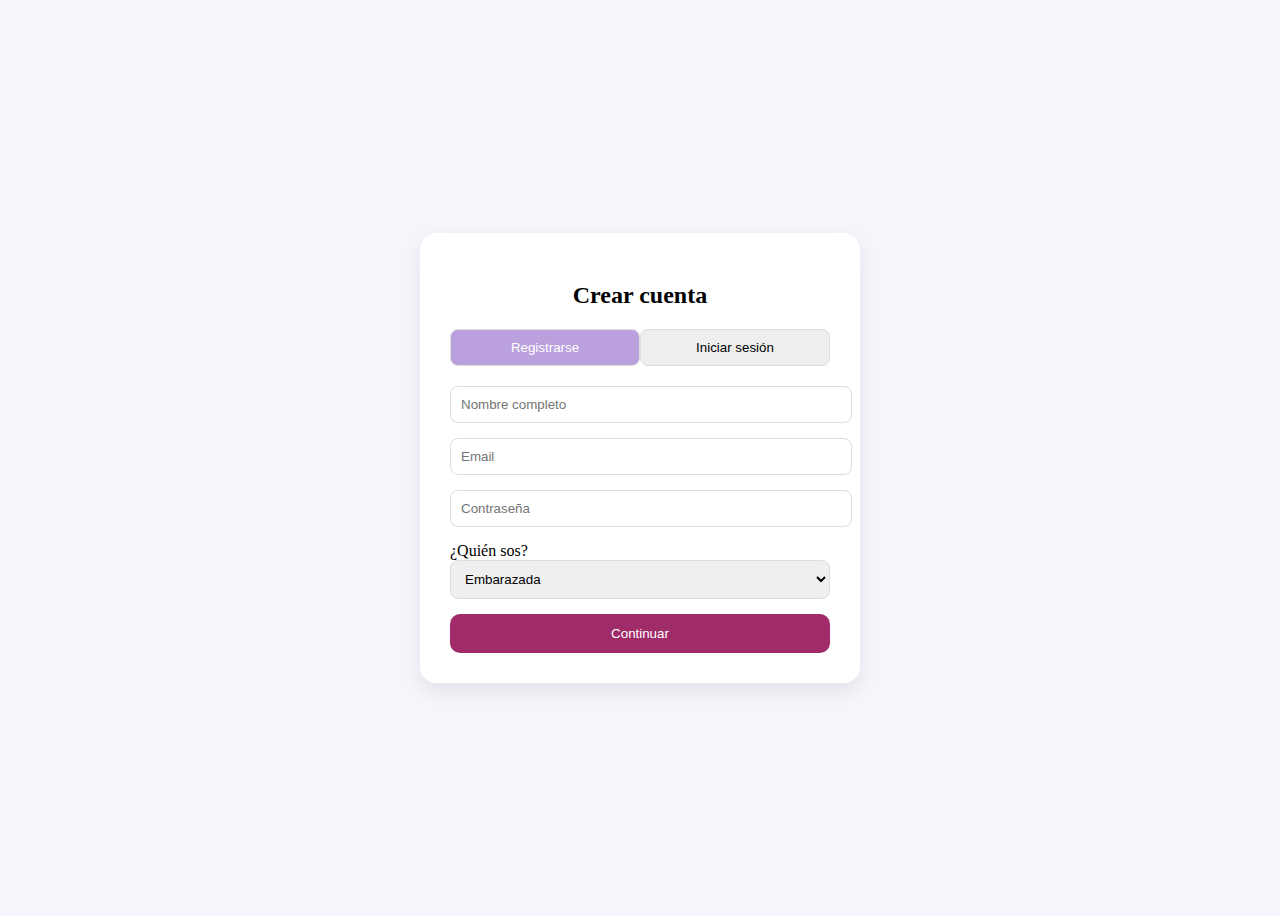
<file: admin/comunidad.html>
<!DOCTYPE html>
<html lang="es">
<head>
  <meta charset="UTF-8">
  <title>Administrar Comunidad | Má!</title>
  <link rel="stylesheet" href="../css/admin.css">
</head>

<body>

  <!-- Seguridad -->
  <script src="../js/session.js"></script>
  <script src="../js/requireAdmin.js"></script>
  <script>
    requireAdmin();
  </script>

  <!-- Header -->
  <header class="admin-header">
    <h1>Comunidad</h1>
    <button onclick="logout()">Cerrar sesión</button>
  </header>

  <!-- Nav -->
  <nav class="admin-nav">
    <a href="dashboard.html">Dashboard</a>
    <a href="comunidad.html">Comunidad</a>
    <a href="productos.html">Tienda</a>
    <a href="usuarios.html">Usuarias</a>
  </nav>

  <!-- Content -->
  <main class="admin-content">

    <h2 class="section-title">Publicaciones de la comunidad</h2>

    <div id="posts-container" class="posts-container"></div>

  </main>

  <script>
    const posts = JSON.parse(localStorage.getItem("posts")) || [];
    const container = document.getElementById("posts-container");

    if (posts.length === 0) {
      container.innerHTML = "<p>No hay publicaciones registradas.</p>";
    }

    posts.forEach((post, index) => {
      const card = document.createElement("div");
      card.className = "post-card";

      card.innerHTML = `
        <div class="post-header">
          <strong>${post.autor}</strong>
        </div>
        <p class="post-text">${post.texto}</p>
        <button class="btn-danger" onclick="eliminar(${index})">Eliminar</button>
      `;

      container.appendChild(card);
    });

    function eliminar(index) {
      if (!confirm("¿Eliminar esta publicación?")) return;
      posts.splice(index, 1);
      localStorage.setItem("posts", JSON.stringify(posts));
      location.reload();
    }
  </script>

</body>
</html>
</file>
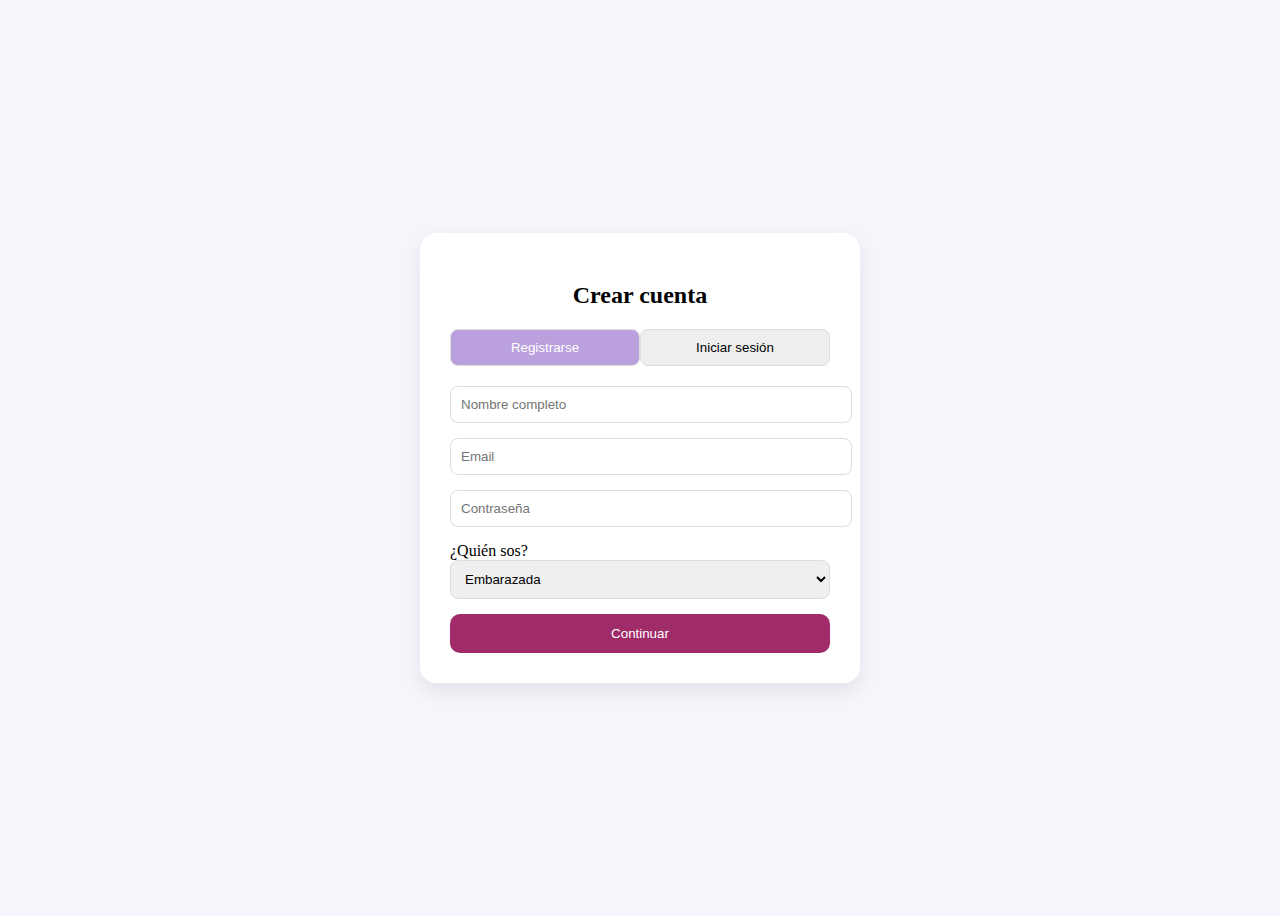
<file: admin/dashboard.html>
<!DOCTYPE html>
<html lang="es">
<head>
  <meta charset="UTF-8">
  <title>Panel de Administración | Má!</title>
  <link rel="stylesheet" href="../css/admin.css">
</head>

<body>

  <!-- Seguridad -->
  <script src="../js/session.js"></script>
  <script src="../js/requireAdmin.js"></script>
  <script>
    requireAdmin();
  </script>

  <!-- Header -->
  <header class="admin-header">
    <h1>Panel de Administración</h1>
    <button onclick="logout()">Cerrar sesión</button>
  </header>

  <!-- Navegación -->
  <nav class="admin-nav">
    <a href="dashboard.html">Dashboard</a>
    <a href="comunidad.html">Comunidad</a>
    <a href="productos.html">Tienda</a>
    <a href="usuarios.html">Usuarias</a>
  </nav>
  <p>Hola, Administrador</p>

  <!-- Contenido -->
  <main class="admin-content">
    <section class="admin-cards">

      <div class="card">
        <h3>Comunidad</h3>
        <p>Gestionar publicaciones, comentarios y reportes</p>
      </div>

      <div class="card">
        <h3>Tienda</h3>
        <p>Editar productos, precios y stock</p>
      </div>

      <div class="card">
        <h3>Usuarias</h3>
        <p>Administrar cuentas y roles</p>
      </div>

    </section>
  </main>

</body>
</html>
</file>
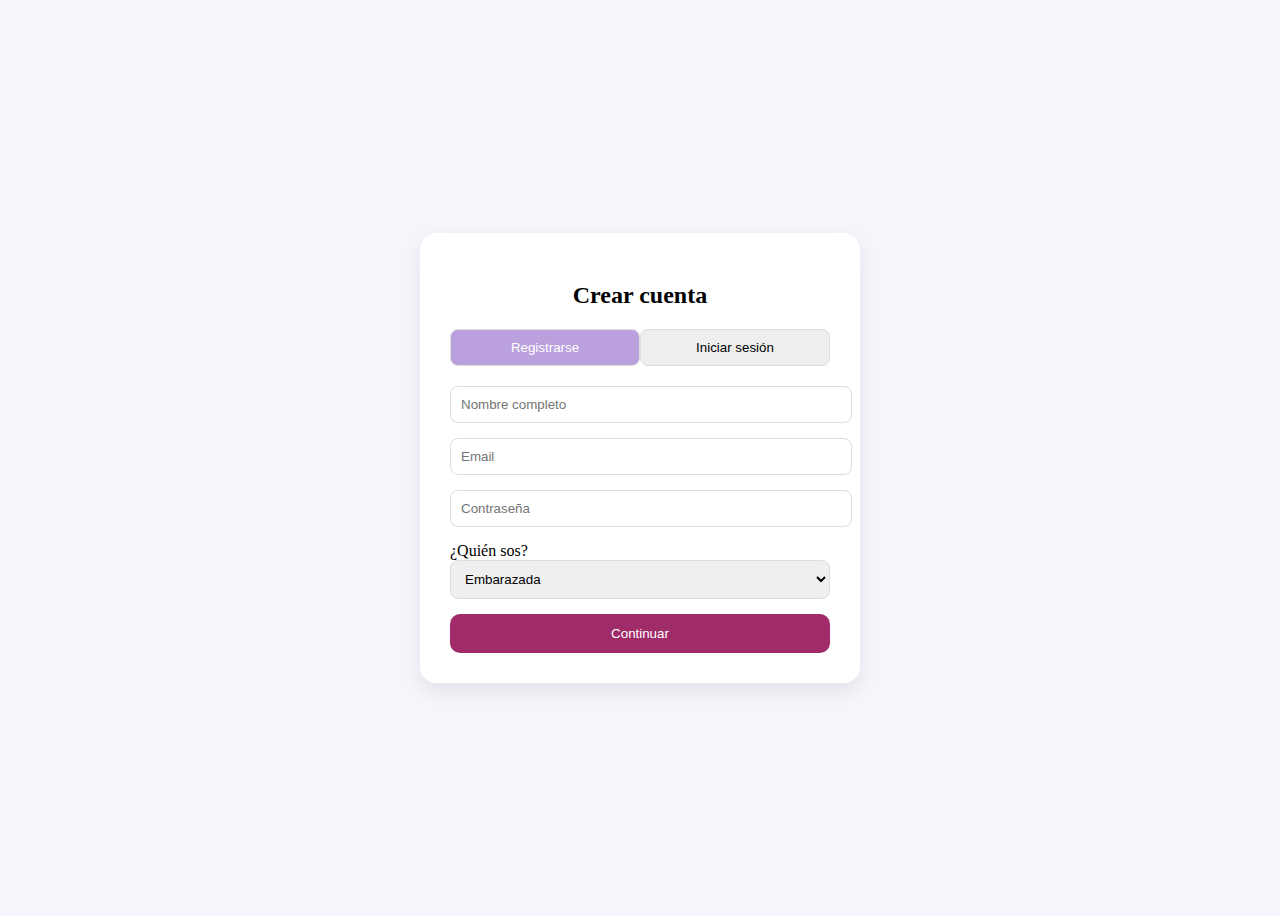
<file: admin/productos.html>
<!DOCTYPE html>
<html lang="es">
<head>
  <meta charset="UTF-8">
  <title>Administrar Tienda | Má!</title>
  <link rel="stylesheet" href="../css/admin.css">
</head>

<body>

  <!-- Seguridad -->
  <script src="../js/session.js"></script>
  <script src="../js/requireAdmin.js"></script>
  <script>
    requireAdmin();
  </script>

  <!-- Header -->
  <header class="admin-header">
    <h1>Tienda</h1>
    <button onclick="logout()">Cerrar sesión</button>
  </header>

  <!-- Nav -->
  <nav class="admin-nav">
    <a href="dashboard.html">Dashboard</a>
    <a href="comunidad.html">Comunidad</a>
    <a href="productos.html">Tienda</a>
    <a href="usuarios.html">Usuarias</a>
  </nav>

  <!-- Content -->
  <main class="admin-content">

    <h2 class="section-title">Administrar productos</h2>

    <!-- Formulario -->
    <form id="producto-form" class="admin-form">
      <div class="form-group">
        <label>Nombre del producto</label>
        <input type="text" id="nombre" required>
      </div>

      <div class="form-group">
        <label>Precio</label>
        <input type="number" id="precio" required>
      </div>

      <button type="submit" class="btn-primary">Agregar producto</button>
    </form>

    <!-- Productos -->
    <div id="productos-container" class="productos-container"></div>

  </main>

  <script>
    const productos = JSON.parse(localStorage.getItem("productos")) || [];
    const container = document.getElementById("productos-container");

    function render() {
      container.innerHTML = "";

      if (productos.length === 0) {
        container.innerHTML = "<p>No hay productos cargados.</p>";
        return;
      }

      productos.forEach((p, i) => {
        const card = document.createElement("div");
        card.className = "producto-card";

        card.innerHTML = `
          <div class="producto-info">
            <strong>${p.nombre}</strong>
            <span>$${p.precio}</span>
          </div>
          <button class="btn-danger" onclick="borrar(${i})">Eliminar</button>
        `;

        container.appendChild(card);
      });
    }

    render();

    document.getElementById("producto-form").addEventListener("submit", e => {
      e.preventDefault();

      productos.push({
        nombre: nombre.value,
        precio: precio.value
      });

      localStorage.setItem("productos", JSON.stringify(productos));
      render();
      e.target.reset();
    });

    function borrar(i) {
      if (!confirm("¿Eliminar este producto?")) return;
      productos.splice(i, 1);
      localStorage.setItem("productos", JSON.stringify(productos));
      render();
    }
  </script>

</body>
</html>
</file>
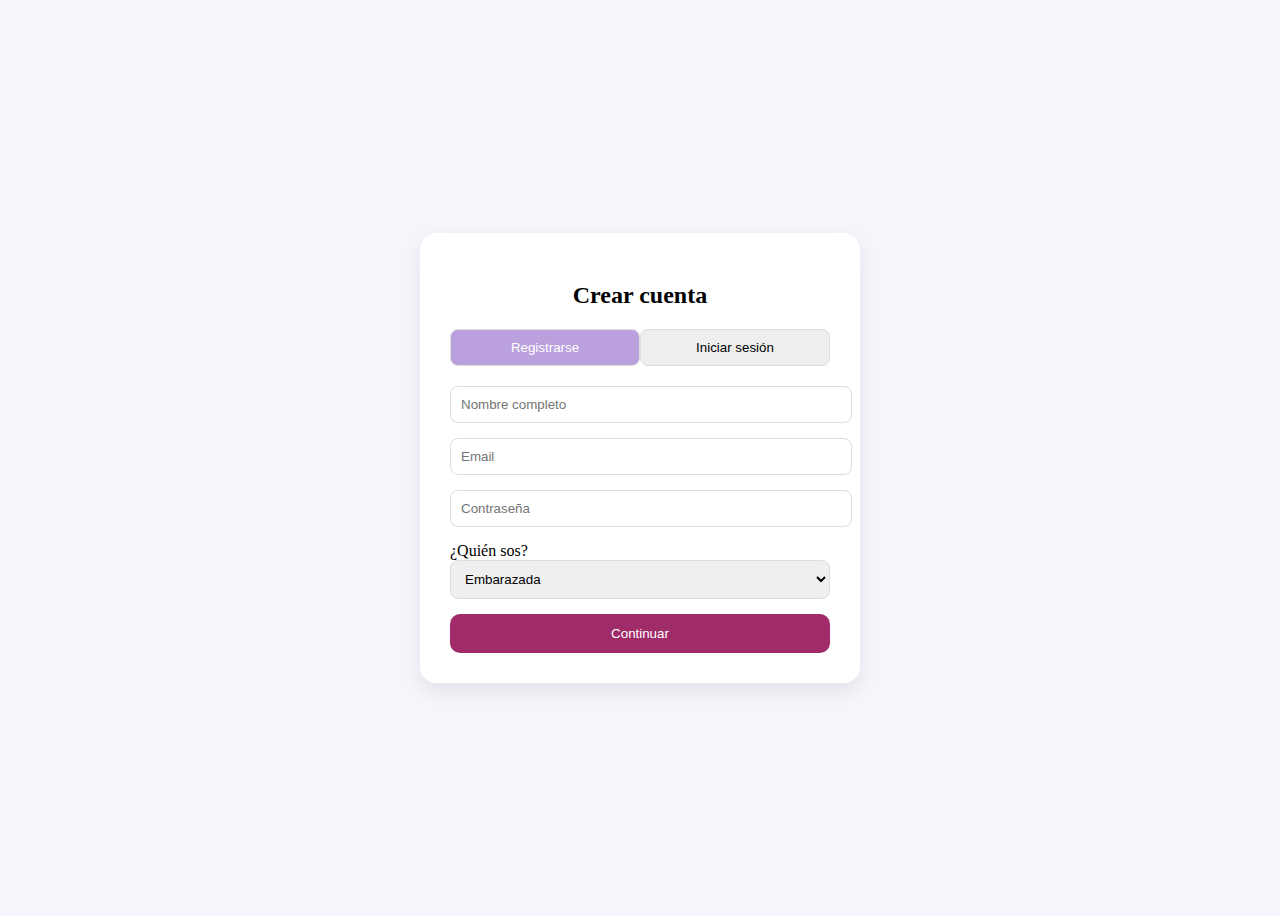
<file: admin/usuarios.html>
<!DOCTYPE html>
<html lang="es">
<head>
  <meta charset="UTF-8">
  <title>Administrar Usuarias | Má!</title>
  <link rel="stylesheet" href="../css/admin.css">
</head>

<body>

<script src="../js/session.js"></script>
<script src="../js/requireAdmin.js"></script>
<script>
  requireAdmin();
</script>

<header class="admin-header">
  <h1>Gestión de Usuarias</h1>
  <button onclick="logout()">Cerrar sesión</button>
</header>

<nav class="admin-nav">
  <a href="dashboard.html">Dashboard</a>
  <a href="comunidad.html">Comunidad</a>
  <a href="productos.html">Tienda</a>
  <a href="usuarios.html">Usuarias</a>
</nav>

<main class="admin-content">

  <h2 class="section-title">Listado de usuarias</h2>
  <div id="usuarios-container"></div>

</main>

<script>
  const adminSession = JSON.parse(localStorage.getItem("session"));
  let users = JSON.parse(localStorage.getItem("users")) || [];
  const container = document.getElementById("usuarios-container");

  function renderUsers() {
    container.innerHTML = "";

    users.forEach((u, index) => {

      const isAdmin = u.rol === "admin";
      const isCurrentAdmin = u.email === adminSession.email;

      const card = document.createElement("div");
      card.className = "usuario-card";

      card.innerHTML = `
        <div class="usuario-info">
          <strong>${u.nombre}</strong>
          <span>${u.email}</span>
          <small class="rol ${u.rol}">${formatRol(u.rol)}</small>
        </div>

        <div class="usuario-actions">
          ${isAdmin
            ? `<span class="badge-admin">Rol protegido</span>`
            : `
              <select onchange="cambiarRol(${index}, this.value)">
                <option value="usuario" ${u.rol === "usuario" ? "selected" : ""}>Usuario/a</option>
                <option value="embarazada" ${u.rol === "embarazada" ? "selected" : ""}>Embarazada</option>
                <option value="mama" ${u.rol === "mama" ? "selected" : ""}>Mamá</option>
              </select>
            `
          }

          ${isAdmin
            ? ""
            : `<button class="btn-danger" onclick="eliminarUsuario(${index})">Eliminar</button>`
          }
        </div>
      `;

      container.appendChild(card);
    });
  }

  function formatRol(rol) {
    if (rol === "embarazada") return "Embarazada";
    if (rol === "mama") return "Mamá";
    if (rol === "admin") return "Administradora";
    return "Usuario/a";
  }

  function cambiarRol(index, nuevoRol) {
    users[index].rol = nuevoRol;
    localStorage.setItem("users", JSON.stringify(users));
    renderUsers();
  }

  function eliminarUsuario(index) {
    if (!confirm("¿Seguro que querés eliminar esta usuaria?")) return;
    users.splice(index, 1);
    localStorage.setItem("users", JSON.stringify(users));
    renderUsers();
  }

  renderUsers();
</script>

</body>
</html>
</file>
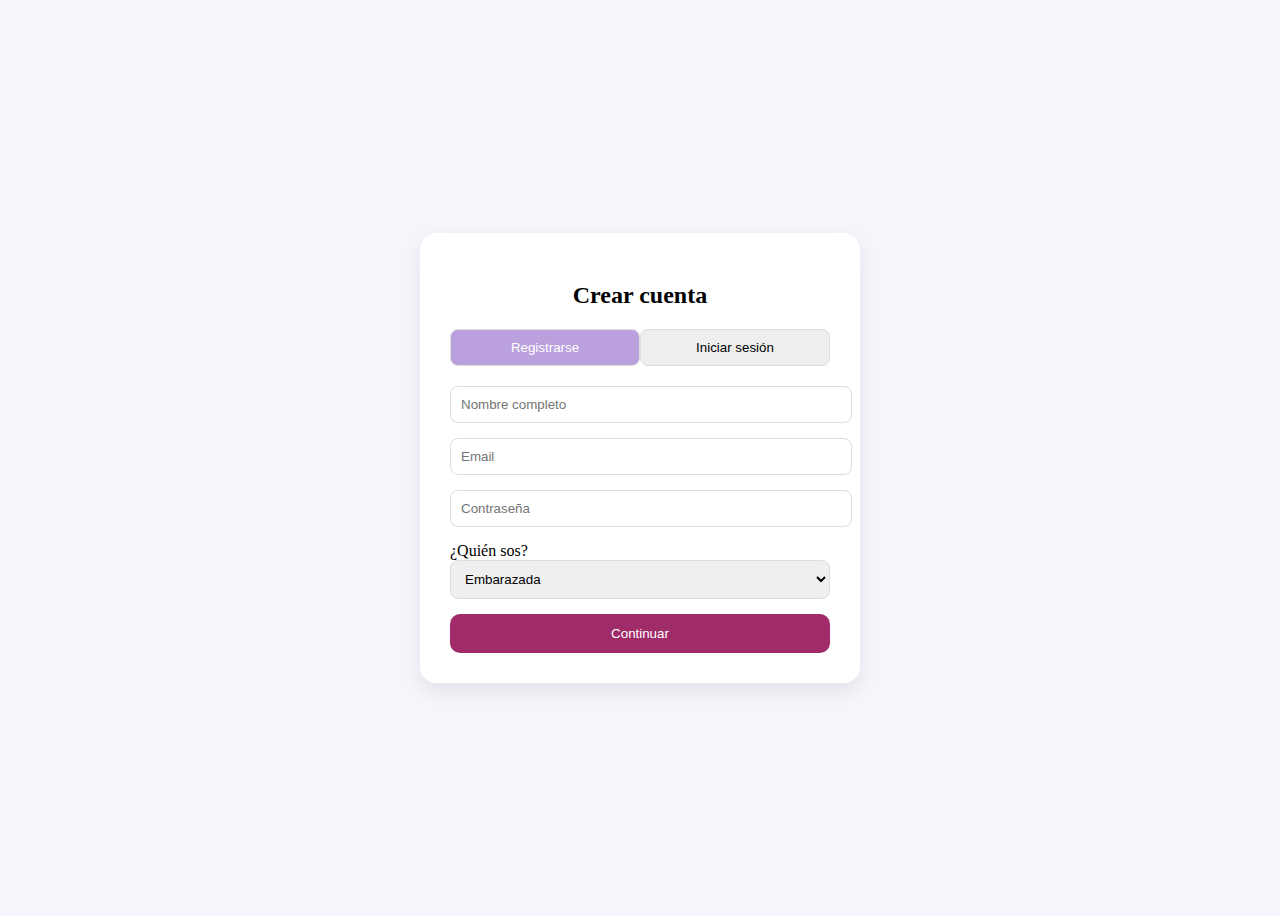
<file: auth/auth.html>
<!DOCTYPE html>
<html lang="en">
<head>
    <meta charset="UTF-8">
    <meta name="viewport" content="width=device-width, initial-scale=1.0">
    <link rel="stylesheet" href="../css/auth.css">
    <title>Iniciar sesion / Registrarse</title>
</head>
<body>
    <section class="auth-container">
        <div class="auth-card">
      
          <h2 id="auth-title">Crear cuenta</h2>
      
          <!-- Toggle -->
          <div class="auth-toggle">
            <button class="active" id="btn-register">Registrarse</button>
            <button id="btn-login">Iniciar sesión</button>
          </div>
      
          <form id="auth-form">
      
            <input type="text" id="nombre" placeholder="Nombre completo" required>
      
            <input type="email" id="email" placeholder="Email" required>
      
            <input type="password" id="password" placeholder="Contraseña" required>
      
            <!-- Solo registro -->
            <div id="tipo-usuario">
              <label>¿Quién sos?</label>
              <select id="rol">
                <option value="embarazada">Embarazada</option>
                <option value="mama">Mamá</option>
                <option value="usuario">Usuario/a</option>
              </select>
            </div>
      
            <button type="submit" class="btn-primary">Continuar</button>
          </form>
      
        </div>
      </section>   
      <script src="../js/auth.js" defer></script> 
</body>
</html>
</file>
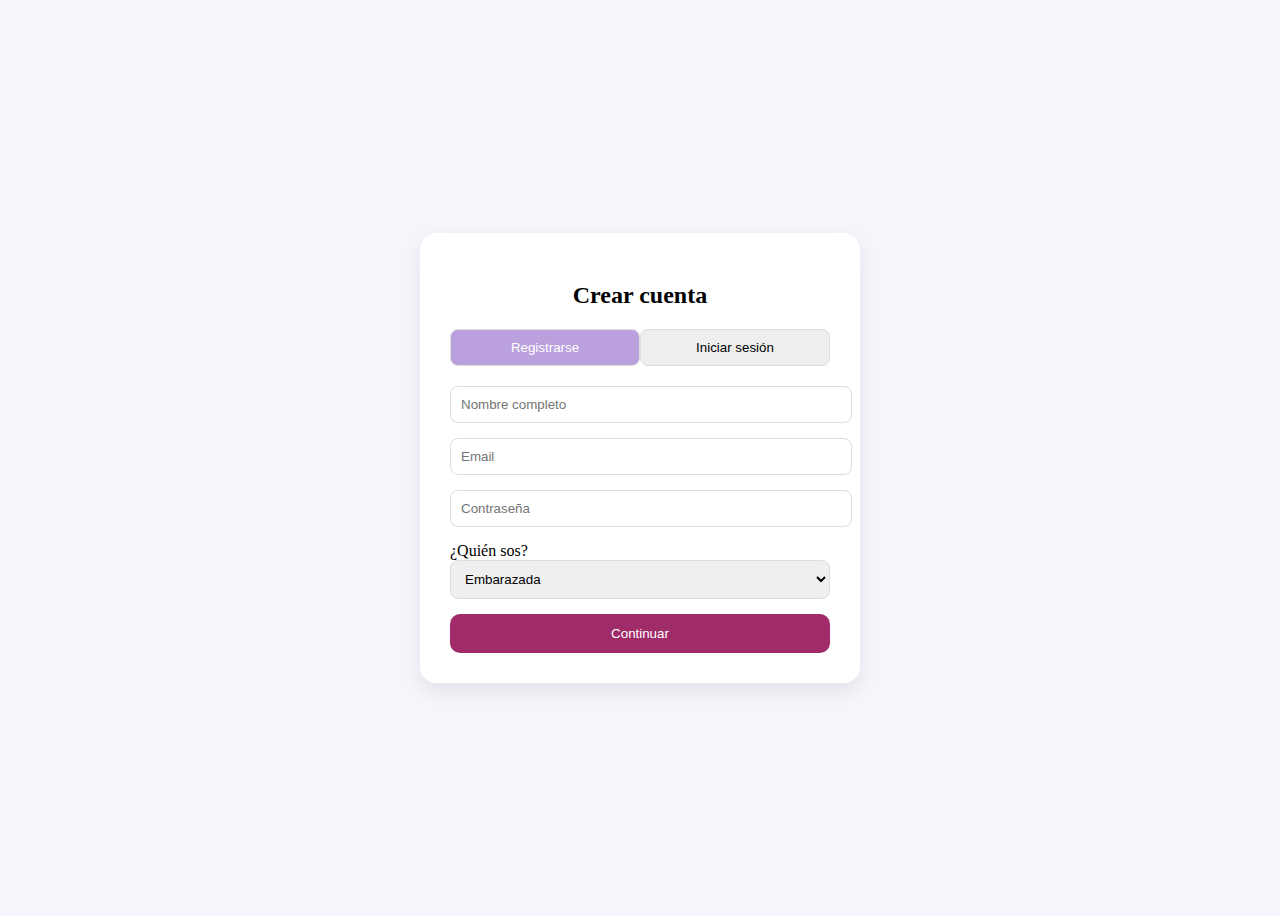
<file: pages/chat.html>
<!DOCTYPE html>
<html lang="es">
<head>
  <meta charset="UTF-8">
  <title>Comunidad | Ma!</title>
  <meta name="viewport" content="width=device-width, initial-scale=1.0">
  <link rel="stylesheet" href="../css/chat.css">
</head>

<body>

<!-- Seguridad -->
<script src="../js/session.js"></script>
<script>
  requireAuth();
</script>

<header class="chat-header">
  <a href="comunidad.html" class="back-btn">← Volver</a>
  <h1 id="chat-tema">Comunidad</h1>
</header>

<main class="chat-container">

  <div id="chat-messages" class="chat-messages">
    <!-- mensajes -->
  </div>

  <form id="chat-form" class="chat-form">
    <input 
      type="text" 
      id="chat-input" 
      placeholder="Escribí tu mensaje…" 
      required
    >
    <button type="submit">Enviar</button>
  </form>

</main>

<!-- Lógica del chat (UNA SOLA VEZ) -->
<script src="../js/chat.js"></script>

</body>
</html>
</file>
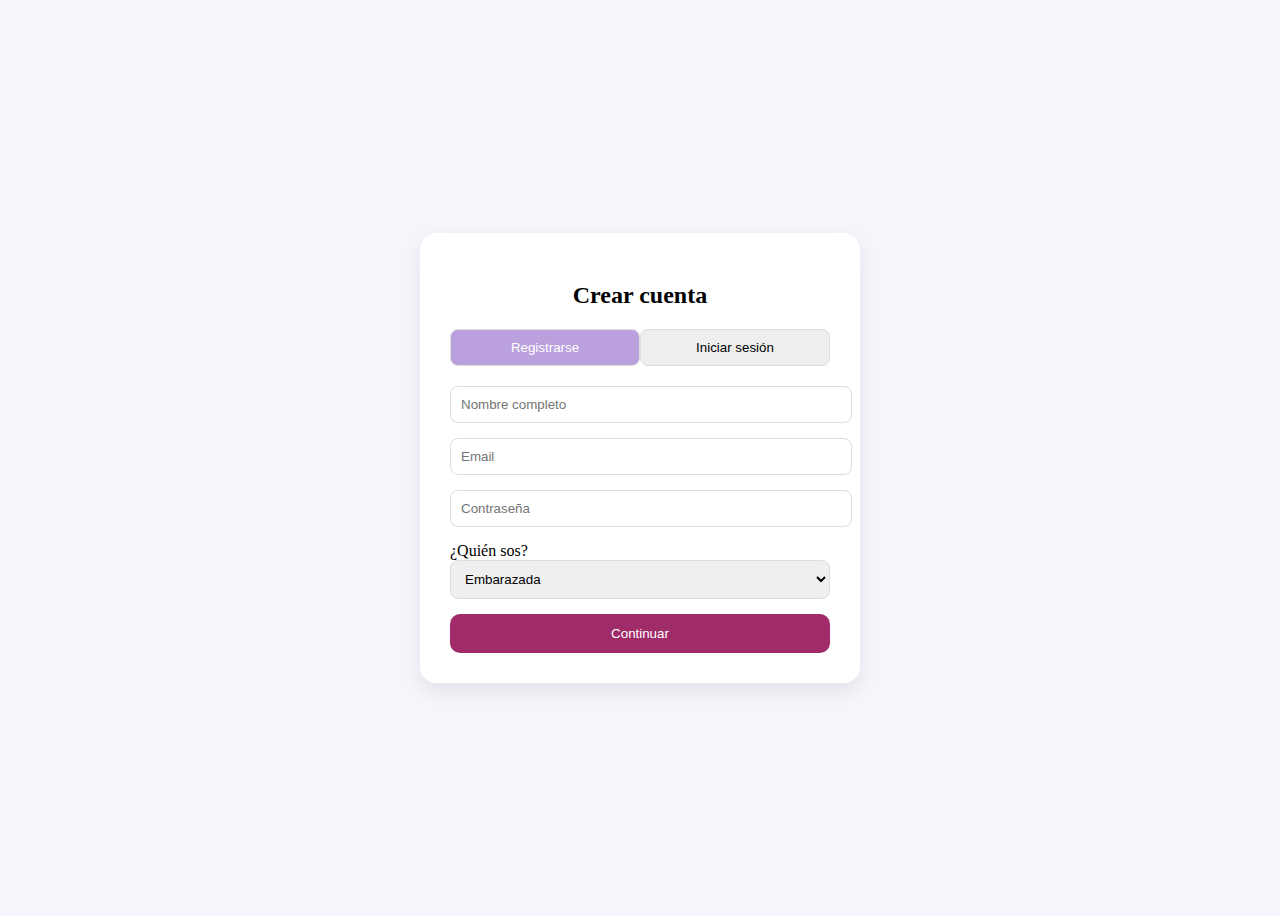
<file: pages/home.html>
<!DOCTYPE html>
<html lang="es">
<head>
  <meta charset="UTF-8">
  <meta name="viewport" content="width=device-width, initial-scale=1.0">
  <title>Inicio | Má!</title>

  <link rel="stylesheet" href="../css/main.css">
</head>

<body>

<!-- Seguridad -->
<script src="../js/session.js"></script>
<script>
  requireAuth();
</script>

<header class="main-header">
  <h1>Má!</h1>
  <button onclick="logout()">Cerrar sesión</button>
</header>

<nav class="main-nav">
  <a href="home.html" class="active">Inicio</a>
  <a href="comunidad.html">Comunidad</a>
  <a href="tienda.html">Tienda</a>
  <a href="perfil.html">Mi perfil</a>
</nav>

<main class="main-content">

  <section class="welcome-card" id="welcome"></section>

  <section class="info-grid">
    <div class="info-card">
      <h3>Comunidad</h3>
      <p>Participá, compartí experiencias y encontrá apoyo.</p>
      <a href="comunidad.html">Ingresar</a>
    </div>

    <div class="info-card">
      <h3>Tienda</h3>
      <p>Comprá y vendé productos para vos y tu bebé.</p>
      <a href="tienda.html">Ver productos</a>
    </div>

    <div class="info-card">
      <h3>Mi perfil</h3>
      <p>Gestioná tu información personal.</p>
      <a href="perfil.html">Editar perfil</a>
    </div>
  </section>

</main>

<script>
  const session = JSON.parse(localStorage.getItem("session"));
  const welcome = document.getElementById("welcome");

  welcome.innerHTML = `
    <h2>Hola, ${session.nombre}</h2>
    <p>
      Bienvenida a <strong>Má!</strong>.
      ${getRolMessage(session.rol)}
    </p>
  `;

  function getRolMessage(rol) {
    if (rol === "embarazada") {
      return "Acompañamos tu embarazo en cada etapa.";
    }
    if (rol === "mama") {
      return "Te acompañamos en la crianza y el cuidado de tu bebé.";
    }
    return "Explorá la comunidad y los recursos disponibles.";
  }
</script>

</body>
</html>
</file>
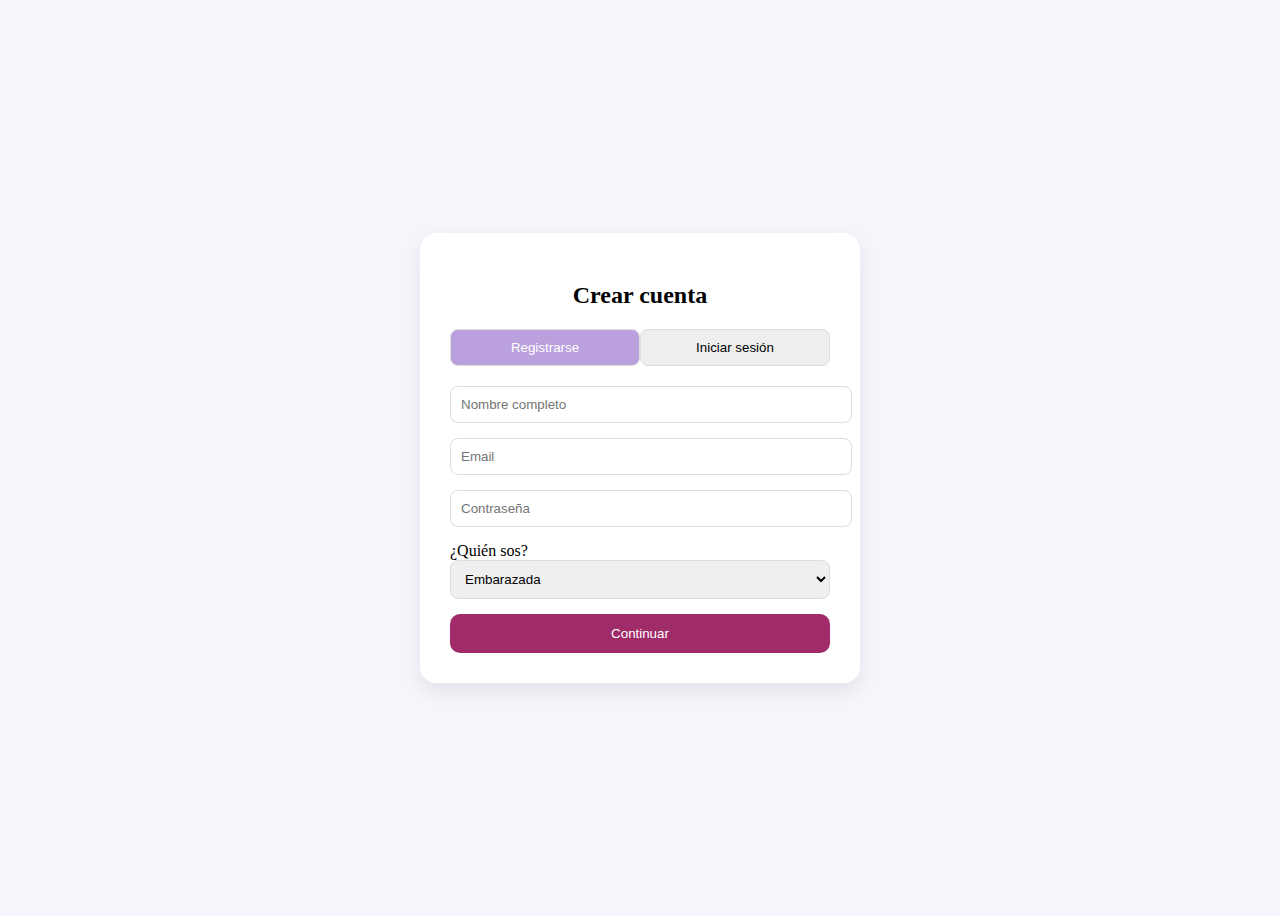
<file: pages/perfil.html>
<!DOCTYPE html>
<html lang="es">
<head>
  <meta charset="UTF-8">
  <meta name="viewport" content="width=device-width, initial-scale=1.0">
  <title>Mi Perfil | Má!</title>

  <link rel="stylesheet" href="../css/perfil.css">
</head>

<body>

<!-- Seguridad -->
<script src="../js/session.js"></script>
<script>
  requireAuth();
</script>

<header class="perfil-header">
  <h1>Má!</h1>
  <nav>
    <a href="home.html">Inicio</a>
    <a href="comunidad.html">Comunidad</a>
    <a href="tienda.html">Tienda</a>
    <a href="perfil.html" class="active">Mi perfil</a>
  </nav>
</header>

<main class="perfil-container">

  <section class="perfil-card">
    <h2>Mi Perfil</h2>

    <p><strong>Nombre:</strong> <span id="perfil-nombre"></span></p>
    <p><strong>Email:</strong> <span id="perfil-email"></span></p>
    <p><strong>Perfil:</strong> <span id="perfil-rol"></span></p>
  </section>

  <section class="perfil-extra" id="contenido-dinamico"></section>

  <button id="logout" class="btn-logout">Cerrar sesión</button>

</main>

<!-- Lógica -->
<script src="../js/user.js"></script>

</body>
</html>
</file>
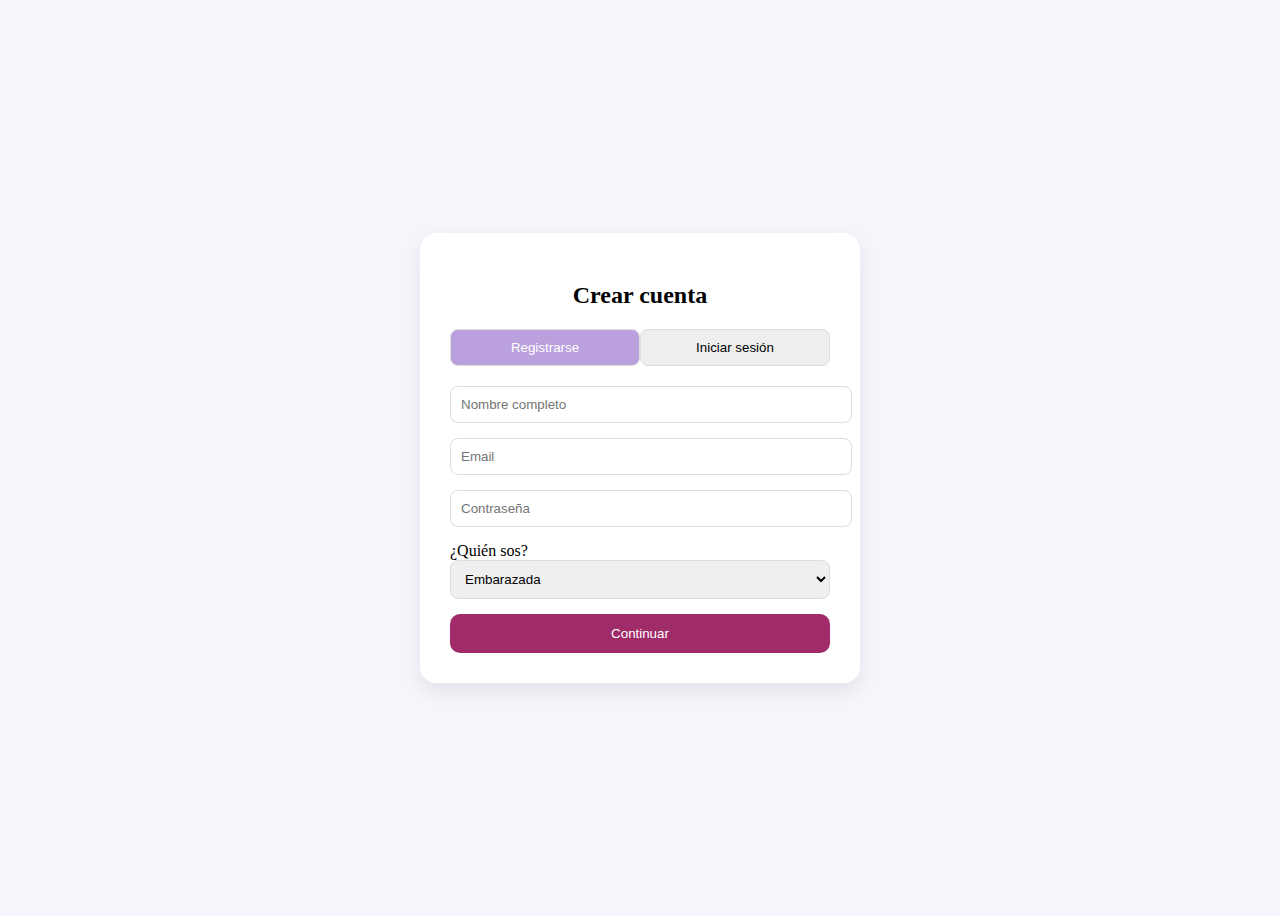
<file: user/perfil.html>
<!DOCTYPE html>
<html lang="es">
<head>
  <meta charset="UTF-8">
  <title>Mi perfil</title>
  <link rel="stylesheet" href="../css/perfil.css">
</head>
<body>

  <section class="perfil-card">
    <h2>Mi perfil</h2>

    <p><strong>Nombre:</strong> <span id="perfil-nombre"></span></p>
    <p><strong>Email:</strong> <span id="perfil-email"></span></p>
    <p><strong>Rol:</strong> <span id="perfil-rol"></span></p>

    <button onclick="logout()">Cerrar sesión</button>
  </section>

  <script src="../js/session.js"></script>
  <script src="../js/user.js"></script>
  <script>
    requireAuth();
  </script>

</body>
</html>
</file>
<file: css/admin.css>
/* -------------------- */
/* ADMIN PANEL - Má! */
/* -------------------- */

* {
  box-sizing: border-box;
  margin: 0;
  padding: 0;
}

body {
  font-family: "Poppins", sans-serif;
  background: #f7f4fb;
  color: #333;
}

/* -------------------- */
/* HEADER */
/* -------------------- */

.admin-header {
  background: #9f2b68;
  color: #fff;
  padding: 20px 40px;
  display: flex;
  justify-content: space-between;
  align-items: center;
}

.admin-header h1 {
  font-size: 22px;
  font-weight: 600;
}

.admin-header button {
  background: #fff;
  color: #9f2b68;
  border: none;
  padding: 8px 18px;
  border-radius: 20px;
  cursor: pointer;
  font-weight: 500;
  transition: background .2s ease;
}

.admin-header button:hover {
  background: #f1e6ee;
}

/* -------------------- */
/* NAV */
/* -------------------- */

.admin-nav {
  background: #ffffff;
  padding: 12px 40px;
  display: flex;
  gap: 20px;
  border-bottom: 1px solid #e5e5e5;
}

.admin-nav a {
  text-decoration: none;
  color: #9f2b68;
  font-weight: 500;
}

.admin-nav a:hover {
  text-decoration: underline;
}

/* -------------------- */
/* SALUDO */
/* -------------------- */

p {
  padding: 20px 40px;
  font-weight: 500;
}

/* -------------------- */
/* CONTENT */
/* -------------------- */

.admin-content {
  padding: 20px 40px;
}

.admin-cards {
  display: grid;
  grid-template-columns: repeat(auto-fit, minmax(260px, 1fr));
  gap: 20px;
}

/* -------------------- */
/* CARDS */
/* -------------------- */

.card {
  background: #ffffff;
  border-radius: 14px;
  padding: 24px;
  box-shadow: 0 6px 18px #00000012;
  transition: transform .2s ease, box-shadow .2s ease;
}

.card h3 {
  margin-bottom: 10px;
  color: #9f2b68;
  font-size: 18px;
}

.card p {
  padding: 0;
  font-size: 14px;
  color: #555;
}

.card:hover {
  transform: translateY(-4px);
  box-shadow: 0 12px 26px #0000001a;
}

/* -------------------- */
/* RESPONSIVE */
/* -------------------- */

@media (max-width: 768px) {
  .admin-header,
  .admin-nav,
  .admin-content,
  p {
    padding-left: 20px;
    padding-right: 20px;
  }

  .admin-header {
    flex-direction: column;
    gap: 10px;
    text-align: center;
  }
}




/* -------------------- */
/* COMUNIDAD ADMIN */
/* -------------------- */

.section-title {
  margin-bottom: 20px;
  color: #9f2b68;
}

.posts-container {
  display: grid;
  grid-template-columns: repeat(auto-fit, minmax(280px, 1fr));
  gap: 20px;
}

.post-card {
  background: #ffffff;
  border-radius: 14px;
  padding: 20px;
  box-shadow: 0 6px 18px #00000012;
  display: flex;
  flex-direction: column;
  gap: 12px;
}

.post-header {
  font-size: 14px;
  color: #9f2b68;
}

.post-text {
  font-size: 14px;
  color: #444;
}

.btn-danger {
  align-self: flex-end;
  background: #dc3545;
  color: #fff;
  border: none;
  padding: 6px 14px;
  border-radius: 14px;
  cursor: pointer;
  font-size: 13px;
}

.btn-danger:hover {
  background: #c82333;
}




/* -------------------- */
/* TIENDA ADMIN */
/* -------------------- */

.admin-form {
  background: #ffffff;
  padding: 20px;
  border-radius: 16px;
  box-shadow: 0 6px 18px #00000012;
  max-width: 420px;
  margin-bottom: 30px;
}

.form-group {
  display: flex;
  flex-direction: column;
  margin-bottom: 14px;
}

.form-group label {
  font-size: 13px;
  margin-bottom: 4px;
  color: #666;
}

.form-group input {
  padding: 8px 12px;
  border-radius: 12px;
  border: 1px solid #ddd;
  font-size: 14px;
}

.btn-primary {
  background: #9f2b68;
  color: #fff;
  border: none;
  padding: 10px 16px;
  border-radius: 16px;
  cursor: pointer;
  font-size: 14px;
}

.btn-primary:hover {
  background: #7d2152;
}

.productos-container {
  display: grid;
  grid-template-columns: repeat(auto-fit, minmax(240px, 1fr));
  gap: 20px;
}

.producto-card {
  background: #ffffff;
  padding: 18px;
  border-radius: 16px;
  box-shadow: 0 6px 18px #00000012;
  display: flex;
  justify-content: space-between;
  align-items: center;
}

.producto-info {
  display: flex;
  flex-direction: column;
  gap: 4px;
}

.producto-info span {
  font-size: 14px;
  color: #555;
}





/* -------------------- */
/* USUARIAS ADMIN */
/* -------------------- */

.usuarios-container {
  display: grid;
  grid-template-columns: repeat(auto-fit, minmax(260px, 1fr));
  gap: 20px;
}

.usuario-card {
  background: #ffffff;
  padding: 18px 20px;
  border-radius: 16px;
  box-shadow: 0 6px 18px #00000012;
  display: flex;
  align-items: center;
}

.usuario-info {
  display: flex;
  flex-direction: column;
  gap: 6px;
}

.usuario-info span {
  font-size: 14px;
  color: #555;
}

.usuario-info small {
  font-size: 12px;
  padding: 4px 10px;
  border-radius: 12px;
  width: fit-content;
  font-weight: 500;
}

/* Roles */
.usuario-info .embarazada {
  background: #baa1de40;
  color: #6a1b9a;
}

.usuario-info .mama {
  background: #b2e0cf60;
  color: #0f877b;
}

.usuario-info .usuario {
  background: #e0e0e0;
  color: #555;
}

.usuario-info .admin {
  background: #9f2b6840;
  color: #9f2b68;
}







/* -------------------- */
/* USUARIAS ADMIN ACCIONES */
/* -------------------- */

.usuario-actions {
  display: flex;
  flex-direction: column;
  gap: 8px;
}

.usuario-actions select {
  padding: 6px 10px;
  border-radius: 10px;
  border: 1px solid #ddd;
  font-size: 13px;
}

.btn-danger {
  background: #d9534f;
  color: #fff;
  border: none;
  padding: 6px 12px;
  border-radius: 12px;
  font-size: 13px;
  cursor: pointer;
}

.btn-danger:hover {
  background: #c9302c;
}



.badge-admin {
  background: #9f2b68;
  color: #fff;
  padding: 6px 12px;
  border-radius: 12px;
  font-size: 12px;
  font-weight: 600;
}

.usuario-card {
  background: #fff;
  padding: 18px;
  border-radius: 14px;
  box-shadow: 0 6px 18px #00000015;
  display: flex;
  justify-content: space-between;
  align-items: center;
  margin-bottom: 15px;
}
</file>
<file: css/auth.css>
body{
    background: #f7f4fb;
}

.auth-container {
    min-height: 100vh;
    display: flex;
    justify-content: center;
    align-items: center;
  }
  
  .auth-card {
    background: #fff;
    padding: 30px;
    width: 100%;
    max-width: 380px;
    border-radius: 16px;
    box-shadow: 0 8px 20px #00000015;
  }
  
  .auth-card h2 {
    text-align: center;
    margin-bottom: 20px;
  }
  
  .auth-toggle {
    display: flex;
    margin-bottom: 20px;
  }
  
  .auth-toggle button {
    flex: 1;
    padding: 10px;
    border-radius: 8px;
    border: 1px solid #ddd;
    cursor: pointer;
    background: #eee;
  }
  
  .auth-toggle button.active {
    background: #baa1de;
    color: #fff;
  }
  
  .auth-card input,
  .auth-card select {
    width: 100%;
    padding: 10px;
    margin-bottom: 15px;
    border-radius: 8px;
    border: 1px solid #ddd;
  }
  
  .btn-primary {
    width: 100%;
    padding: 12px;
    background: #9f2b68;
    color: #fff;
    border: none;
    border-radius: 10px;
    cursor: pointer;
  }
</file>
<file: css/chat.css>
/* -------------------- */
/* CHAT COMUNIDAD */
/* -------------------- */

body {
    margin: 0;
    font-family: "Garet", sans-serif;
    background: #f9f4fb;
    color: #333;
  }
  
  /* Header */
  .chat-header {
    background: #fff;
    padding: 15px 20px;
    border-bottom: 1px solid #eee;
    display: flex;
    align-items: center;
    gap: 15px;
  }
  
  .chat-header h1 {
    margin: 0;
    font-size: 20px;
    color: #9f2b68;
  }
  
  .back-btn {
    text-decoration: none;
    color: #9f2b68;
    font-weight: 600;
  }
  
  /* Contenedor */
  .chat-container {
    max-width: 800px;
    margin: 0 auto;
    height: calc(100vh - 70px);
    display: flex;
    flex-direction: column;
  }
  
  /* Mensajes */
  .chat-messages {
    flex: 1;
    padding: 20px;
    overflow-y: auto;
  }
  
  /* Burbuja */
  .message {
    max-width: 70%;
    padding: 12px 16px;
    border-radius: 18px;
    margin-bottom: 12px;
    font-size: 15px;
    line-height: 1.4;
  }
  
  .message.user {
    background: #9f2b68;
    color: #fff;
    margin-left: auto;
    border-bottom-right-radius: 4px;
  }
  
  .message.other {
    background: #fff;
    border: 1px solid #eee;
    color: #333;
    margin-right: auto;
    border-bottom-left-radius: 4px;
  }
  
  /* Form */
  .chat-form {
    display: flex;
    padding: 15px;
    background: #fff;
    border-top: 1px solid #eee;
  }
  
  .chat-form input {
    flex: 1;
    padding: 12px;
    border-radius: 25px;
    border: 1px solid #ddd;
    outline: none;
  }
  
  .chat-form button {
    margin-left: 10px;
    padding: 0 22px;
    border-radius: 25px;
    border: none;
    background: #9f2b68;
    color: #fff;
    cursor: pointer;
    font-weight: 600;
  }
  
  .chat-form button:hover {
    background: #7f2054;
  }
</file>
<file: css/main.css>
/* -------------------- */
/* BASE GENERAL */
/* -------------------- */

body {
    margin: 0;
    font-family: "Poppins", sans-serif;
    background: #f7f4fb;
    color: #333;
  }
  
  a {
    text-decoration: none;
    color: inherit;
  }
  
  /* -------------------- */
  /* HEADER */
  /* -------------------- */
  
  .main-header {
    background: #baa1de;
    color: #fff;
    padding: 16px 24px;
    display: flex;
    justify-content: space-between;
    align-items: center;
  }
  
  .main-header h1 {
    margin: 0;
    font-size: 1.6rem;
  }
  
  .main-header button {
    background: #9f2b68;
    color: #fff;
    border: none;
    padding: 8px 16px;
    border-radius: 20px;
    cursor: pointer;
  }
  
  /* -------------------- */
  /* NAV */
  /* -------------------- */
  
  .main-nav {
    background: #fff;
    display: flex;
    justify-content: center;
    gap: 24px;
    padding: 12px 0;
    box-shadow: 0 4px 10px #00000010;
  }
  
  .main-nav a {
    font-weight: 500;
    color: #555;
  }
  
  .main-nav a.active {
    color: #9f2b68;
  }
  
  /* -------------------- */
  /* HOME */
  /* -------------------- */
  
  .main-content {
    max-width: 1100px;
    margin: 40px auto;
    padding: 0 20px;
  }
  
  .welcome-card {
    background: #fff;
    padding: 30px;
    border-radius: 16px;
    box-shadow: 0 6px 18px #00000010;
    margin-bottom: 40px;
  }
  
  .welcome-card h2 {
    margin-top: 0;
    color: #9f2b68;
  }
  
  /* Grid */
  
  .info-grid {
    display: grid;
    grid-template-columns: repeat(auto-fit, minmax(260px, 1fr));
    gap: 24px;
  }
  
  .info-card {
    background: #fff;
    padding: 24px;
    border-radius: 16px;
    box-shadow: 0 6px 18px #00000010;
    transition: transform 0.2s ease, box-shadow 0.2s ease;
  }
  
  .info-card:hover {
    transform: translateY(-4px);
    box-shadow: 0 10px 24px #00000015;
  }
  
  .info-card h3 {
    color: #9f2b68;
  }
  
  .info-card a {
    display: inline-block;
    margin-top: 12px;
    font-weight: 600;
    color: #9f2b68;
  }
  
  /* -------------------- */
  /* ETAPAS */
  /* Embarazo + Maternidad */
  /* -------------------- */
  
  .embarazo-container,
  .maternidad-container {
    max-width: 1100px;
    margin: 40px auto;
    padding: 0 20px;
  }
  
  .intro {
    background: #fff;
    padding: 30px;
    border-radius: 16px;
    box-shadow: 0 6px 18px #00000010;
    margin-bottom: 40px;
  }
  
  .intro h2 {
    margin-top: 0;
    color: #9f2b68;
  }
  
  .cards {
    display: grid;
    grid-template-columns: repeat(auto-fit, minmax(260px, 1fr));
    gap: 24px;
  }
  
  .card {
    background: #fff;
    padding: 24px;
    border-radius: 16px;
    box-shadow: 0 6px 18px #00000010;
  }
  
  .card h3 {
    color: #9f2b68;
  }
  
  /* -------------------- */
  /* FOOTER */
  /* -------------------- */
  
  .main-footer {
    margin-top: 60px;
    padding: 20px;
    text-align: center;
    background: #eee;
    font-size: 0.9rem;
  }
</file>
<file: css/perfil.css>
body {
  background: #f8f9fa;
  font-family: "Poppins", sans-serif;
  margin: 0;
  padding: 0;
}

/* Contenedor principal */
.perfil-container {
  max-width: 420px;
  margin: 80px auto;
  background: #ffffff;
  padding: 30px 25px;
  border-radius: 16px;
  box-shadow: 0 6px 18px #00000015;
  text-align: center;
}

/* Título */
.perfil-container h1 {
  color: #9f2b68;
  margin-bottom: 25px;
}

/* Info del usuario */
.perfil-info {
  text-align: left;
  margin-bottom: 30px;
}

.perfil-info p {
  margin-bottom: 12px;
  font-size: 15px;
  color: #444;
}

.perfil-info strong {
  color: #333;
}

/* Contenido dinámico por rol */
#contenido-dinamico {
  background: #f8f9fa;
  padding: 18px;
  border-radius: 12px;
  margin-bottom: 25px;
}

#contenido-dinamico h2 {
  color: #9f2b68;
  margin-bottom: 10px;
  font-size: 18px;
}

#contenido-dinamico p {
  font-size: 14px;
  color: #555;
  margin-bottom: 12px;
}

#contenido-dinamico a {
  display: inline-block;
  margin-top: 8px;
  color: #9f2b68;
  font-weight: 600;
  text-decoration: none;
}

#contenido-dinamico a:hover {
  text-decoration: underline;
}

/* Botón logout */
#logout {
  background: #9f2b68;
  color: #ffffff;
  border: none;
  padding: 10px 22px;
  border-radius: 22px;
  cursor: pointer;
  font-weight: 500;
  transition: background 0.3s;
}

#logout:hover {
  background: #a1bea0;
}

/* Responsive */
@media (max-width: 480px) {
  .perfil-container {
    margin: 40px 15px;
    padding: 25px 20px;
  }
}
</file>
